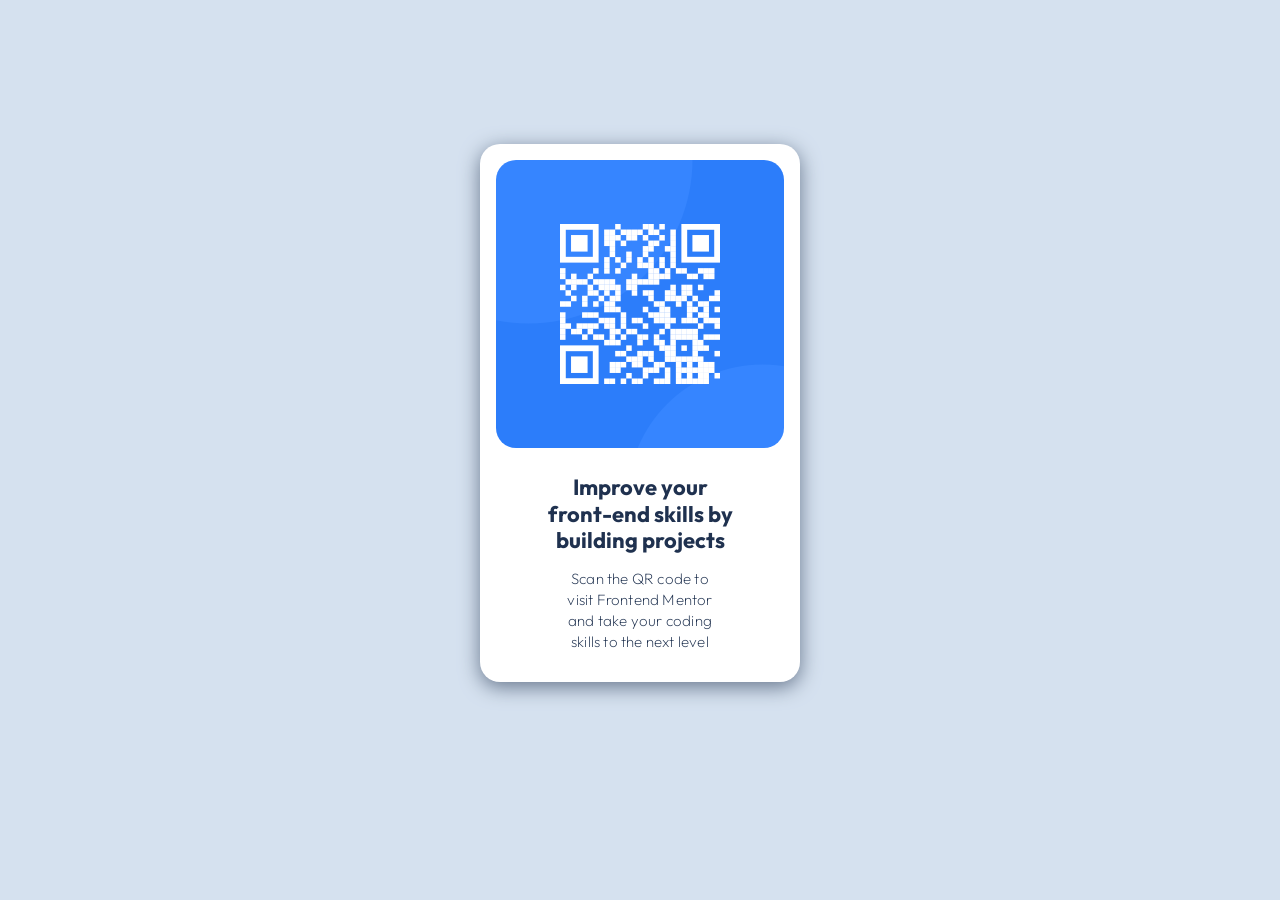
<file: index.html>
<!DOCTYPE html>
<html lang="en">
<head>
  <meta charset="UTF-8">
  <meta name="viewport" content="width=device-width, initial-scale=1.0"> <!-- displays site properly based on user's device -->

  <link rel="icon" type="image/png" sizes="32x32" href="./images/favicon-32x32.png">
  <!-- font -->
  <link rel="preconnect" href="https://fonts.googleapis.com">
  <link rel="preconnect" href="https://fonts.gstatic.com" crossorigin>
  <link href="https://fonts.googleapis.com/css2?family=Outfit:wght@100..900&display=swap" rel="stylesheet">

  <link rel="stylesheet" href="css/styles.css">
  
  <title>Frontend Mentor | QR code component</title>
</head>
<body>
  <main>
    <picture>
      <img src="images/home/image-qr-code.png" alt="QR Code leading to Frontend Mentor" />
    </picture>
    <div class="text">
      <h1>Improve your front-end skills by building projects</h1>
      <p>Scan the QR code to visit Frontend Mentor and take your coding skills to the next level</p>
    </div>
  </main>
</body>
</html>
</file>
<file: css/styles.css>
@charset "UTF-8";
:root {
    --slate-300: #D5E1EF;
    --slate-500: #68778D;
    --slate-900: #1F314F;
}

html {
    margin: 0;
    padding: 0;
    background-color: var(--slate-300);
}

body {
    display: flex;
    justify-content: center;
    align-items: center;
    min-height: 90vh;
}

main {
    background-color: white;
    justify-content: center;
    display: flex;
    flex-direction: column;
    width: 90%;
    max-width: 20rem;
    margin: 0 auto;
    gap: 0.5em;
    align-items: center;
    border-radius: 20px;
    box-shadow: 0 5px 20px var(--slate-500);
    padding-block-end: 15px;
}

img {
    width: 18rem;
    height: auto;
    border-radius: 20px;
    margin-top: 1rem;
}

.text {
    text-align: center;
    margin: 0 5vw;
    font-family: "Outfit", sans-serif;
    font-optical-sizing: auto;
    font-weight: 200;
    font-style: normal;
}

.text h1 {
    font-size: 22px;
    line-height: 120%;
    letter-spacing: 0px;
    color: var(--slate-900);
}

.text p {
    padding: 0px 22px;
    font-size: 15px;
    line-height: 140%;
    letter-spacing: 0.2px;
    color: var(--slate-900);
}
</file>
